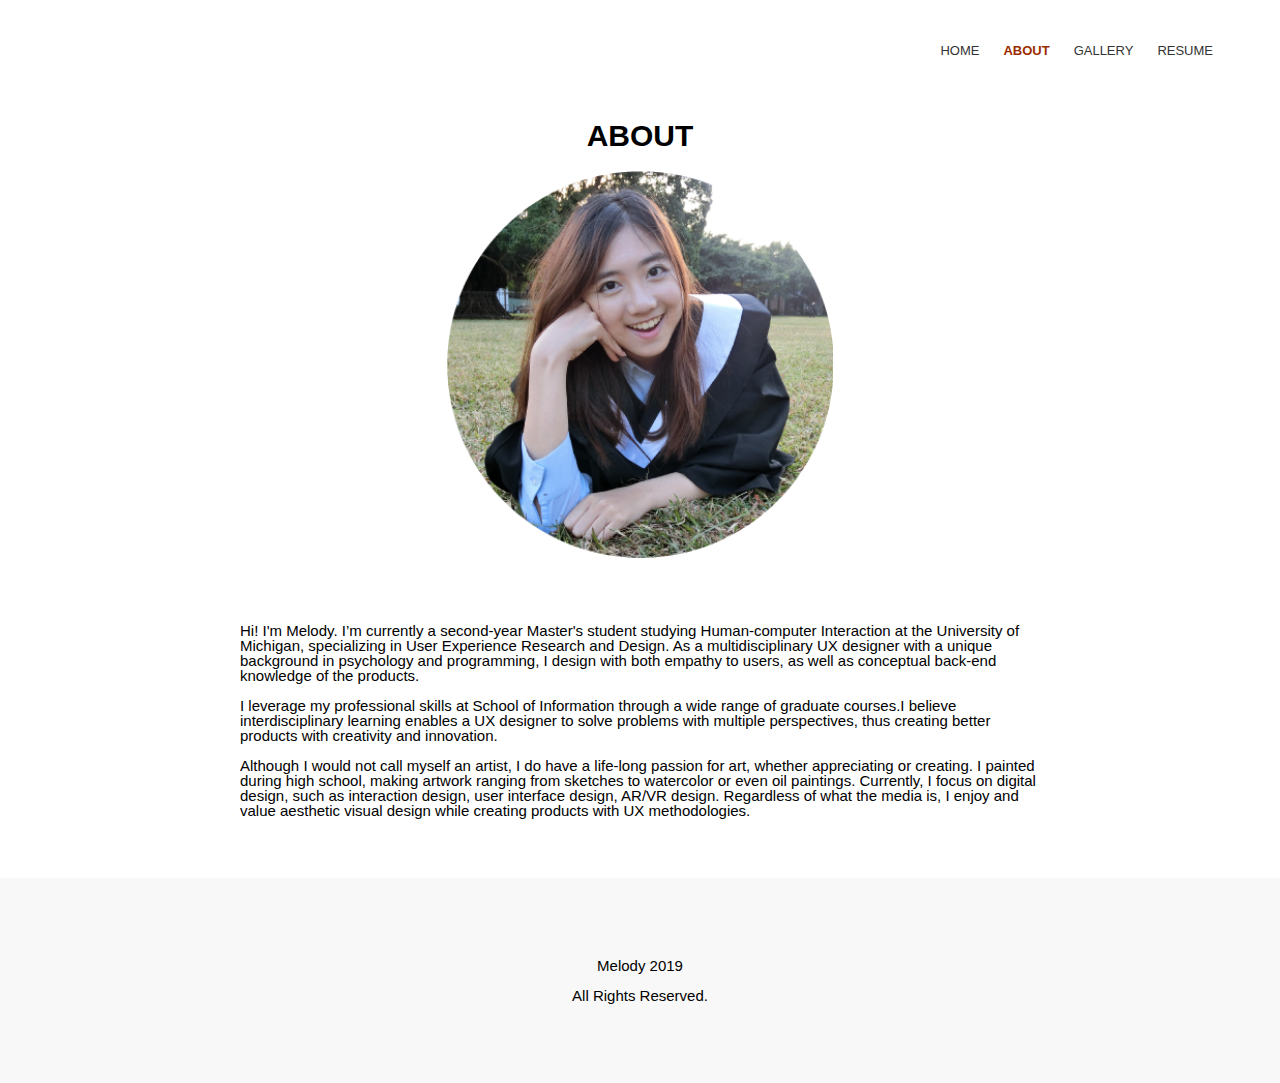
<file: about.html>
<!DOCTYPE html>
<html lang="en">
<head>
  <meta charset="UTF-8">
  <meta name="viewport" content="width=device-width, initial-scale=1.0">
  <meta http-equiv="X-UA-Compatible" content="ie=edge">
  <title>ABOUT</title>
  <link href="css/html5reset.css" rel="stylesheet">
  <link href="css/main.css" rel="stylesheet">
</head>
<body>
  <a href="#content" class="setting skip">Skip to content</a>
<header>
  <div class="container clearfix">
    <nav>
      <ul class="clearfix">
        <li><a href="index.html">home</a></li>
        <li class="active"><a href="#"><strong>about</strong></a></li>
        <li><a href="gallery.html">gallery</a></li>
        <li><a href="resume.html">resume</a></li>
      </ul>
    </nav>
  </div>
</header>

<main>
  <div class="container text-center">
    <h1>ABOUT</h1>
    <div id="gallery-block"><img src="images/headshot.png" alt=""></div>
  </div>

  <div id="content" class="container-intro">
    <p>
      Hi! I'm Melody.
      I’m currently a second-year Master's student studying Human-computer Interaction at the University of Michigan, specializing in User Experience Research and Design. As a multidisciplinary UX designer with a unique background in psychology and programming, I design with both empathy to users, as well as conceptual back-end knowledge of the products.<br><br>
      
      I leverage my professional skills at School of Information through a wide range of graduate courses.I believe interdisciplinary learning enables a UX designer to solve problems with multiple perspectives, thus creating better products with creativity and innovation.<br><br>
      
      Although I would not call myself an artist, I do have a life-long passion for art, whether appreciating or creating. I painted during high school, making artwork ranging from sketches to watercolor or even oil paintings.  Currently, I focus on digital design, such as interaction design, user interface design, AR/VR design. Regardless of what the media is, I enjoy and value aesthetic visual design while creating products with UX methodologies.  
    </p>
  </div>
</main>

<footer>
  <div class="container clearfix text-center">
      <p>Melody 2019<br><br>All Rights Reserved.</p>
  </div>
</footer>
</body>
</html>
</file>
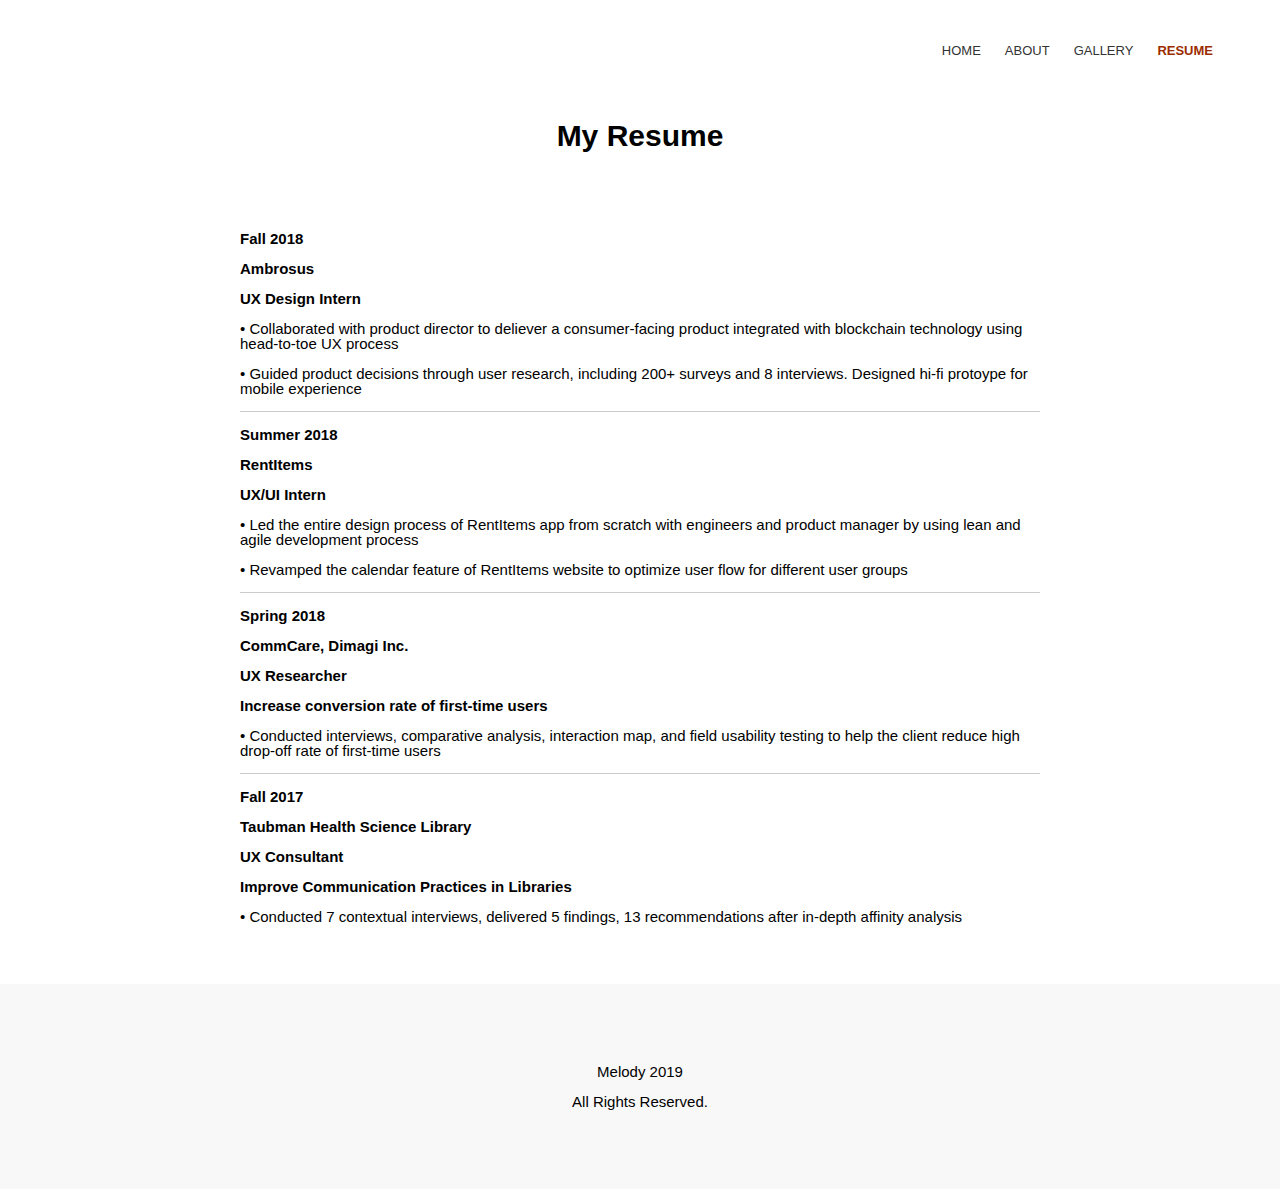
<file: resume.html>
<!DOCTYPE html>
<html lang="en">
<head>
  <meta charset="UTF-8">
  <meta name="viewport" content="width=device-width, initial-scale=1.0">
  <meta http-equiv="X-UA-Compatible" content="ie=edge">
  <title>RESUME</title>
  <link href="css/html5reset.css" rel="stylesheet">
  <link href="css/main.css" rel="stylesheet">
</head>
<body>
  <a href="#content" class="setting skip">Skip to content</a>
<header>
  <div class="container clearfix">
    <nav>
      <ul class="clearfix">
        <li><a href="index.html">home</a></li>
        <li><a href="about.html">about</a></li>
        <li><a href="gallery.html">gallery</a></li>
        <li class="active"><a href="#"><strong>resume</strong></a></li>
      </ul>
    </nav>
  </div>
</header>

<main>
  <div class="container text-center">
      <h1>My Resume</h1>
  </div>
  <div id="content" class="container-intro">
    <h2>Fall 2018<br><br>Ambrosus<br><br>UX Design Intern</h2><br>
    <p>• Collaborated with product director to deliever a consumer-facing product integrated with blockchain technology using head-to-toe UX process</p><br>
    <p>• Guided product decisions through user research, including 200+ surveys and 8 interviews. Designed hi-fi protoype for mobile experience</p>
    <hr>

    <h2>Summer 2018<br><br>RentItems<br><br>UX/UI Intern</h2><br>
    <p>• Led the entire design process of RentItems app from scratch with engineers and product manager by using lean and agile development process</p><br>
    <p>• Revamped the calendar feature of RentItems website to optimize user flow for different user groups</p>
    <hr>

    <h2>Spring 2018<br><br>CommCare, Dimagi Inc.<br><br>UX Researcher</h2><br>
    <h3>Increase conversion rate of first-time users</h3><br>
    <p>• Conducted interviews, comparative analysis, interaction map, and field usability testing to help the client reduce high drop-off rate of first-time users</p>
    <hr>

    <h2>Fall 2017<br><br>Taubman Health Science Library<br><br>UX Consultant</h2><br>
    <h3>Improve Communication Practices in Libraries</h3><br>
    <p>• Conducted 7 contextual interviews, delivered 5 findings, 13 recommendations after in-depth affinity analysis</p>
  </div>
</main>

<footer>
    <div class="container clearfix text-center">
        <p>Melody 2019<br><br>All Rights Reserved.</p>
    </div>
  </footer>
</body>
</html>
</file>
<file: css/main.css>
div img {
  width: 33%;
}

.gallery-block {
  display: inline;
}

.clearfix:after,
.row:after {
  content: "";
  display: table;
  clear: both;
}

.text-center {
  text-align: center!important;
}

.container {
  display: block;
  width: 1170px;
  margin: 0 auto;
}

.container-intro {
  padding: 60px;
  display: block;
  width: 800px;
  margin: 0 auto;
}

.container.full-width {
  /*== .container.full-width*/
  width: 100%;
}

ul,li {
  list-style: none;
}

nav {
  float: right;
  text-transform: uppercase;
  line-height: 100px;
}

nav li {
  float: left;
}

nav a {
  padding: 0 12px;
  color: #333;
  text-decoration: none;
  font-size: 13px;
}

nav .active a {
  color: #9C2C00;
}

body {
  font-family: 'Source Sans Pro', sans-serif;
  font-size: 15px;
  font-weight: 400;
  -webkit-font-smoothing: antialiased;
  -moz-font-smoothing: antialiased;
}

footer {
  background: #f8f8f8;
  position: relative;
  padding: 80px 0;
}

.skip {
  position: absolute;
  top: -1000px;
  left: -1000px;
  height: 1px;
  width: 1px;
  text-align: left;
  overflow: hidden;
}

.setting {
  color: transparent;
}

a.skip:active, 
a.skip:focus, 
a.skip:hover {
  text-decoration: none;
  color: black;
  left: 0; 
  top: 0;
  width: auto; 
  height: auto; 
  overflow: visible; 
}

/*! normalize.css v8.0.0 | MIT License | github.com/necolas/normalize.css */

/* Document
   ========================================================================== */

/**
 * 1. Correct the line height in all browsers.
 * 2. Prevent adjustments of font size after orientation changes in iOS.
 */

 html {
  line-height: 1.15; /* 1 */
  -webkit-text-size-adjust: 100%; /* 2 */
}

/* Sections
   ========================================================================== */

/**
 * Remove the margin in all browsers.
 */

body {
  margin: 0;
}

/**
 * Correct the font size and margin on `h1` elements within `section` and
 * `article` contexts in Chrome, Firefox, and Safari.
 */

h1 {
  font-size: 2em;
  margin: 0.67em 0;
}

/* Grouping content
   ========================================================================== */

/**
 * 1. Add the correct box sizing in Firefox.
 * 2. Show the overflow in Edge and IE.
 */

hr {
  box-sizing: content-box; /* 1 */
  height: 0; /* 1 */
  overflow: visible; /* 2 */
}

/**
 * 1. Correct the inheritance and scaling of font size in all browsers.
 * 2. Correct the odd `em` font sizing in all browsers.
 */

pre {
  font-family: monospace, monospace; /* 1 */
  font-size: 1em; /* 2 */
}

/* Text-level semantics
   ========================================================================== */

/**
 * Remove the gray background on active links in IE 10.
 */

a {
  background-color: transparent;
}

/**
 * 1. Remove the bottom border in Chrome 57-
 * 2. Add the correct text decoration in Chrome, Edge, IE, Opera, and Safari.
 */

abbr[title] {
  border-bottom: none; /* 1 */
  text-decoration: underline; /* 2 */
  text-decoration: underline dotted; /* 2 */
}

/**
 * Add the correct font weight in Chrome, Edge, and Safari.
 */

b,
strong {
  font-weight: bolder;
}

/**
 * 1. Correct the inheritance and scaling of font size in all browsers.
 * 2. Correct the odd `em` font sizing in all browsers.
 */

code,
kbd,
samp {
  font-family: monospace, monospace; /* 1 */
  font-size: 1em; /* 2 */
}

/**
 * Add the correct font size in all browsers.
 */

small {
  font-size: 80%;
}

/**
 * Prevent `sub` and `sup` elements from affecting the line height in
 * all browsers.
 */

sub,
sup {
  font-size: 75%;
  line-height: 0;
  position: relative;
  vertical-align: baseline;
}

sub {
  bottom: -0.25em;
}

sup {
  top: -0.5em;
}

/* Embedded content
   ========================================================================== */

/**
 * Remove the border on images inside links in IE 10.
 */

img {
  border-style: none;
}

/* Forms
   ========================================================================== */

/**
 * 1. Change the font styles in all browsers.
 * 2. Remove the margin in Firefox and Safari.
 */

button,
input,
optgroup,
select,
textarea {
  font-family: inherit; /* 1 */
  font-size: 100%; /* 1 */
  line-height: 1.15; /* 1 */
  margin: 0; /* 2 */
}

/**
 * Show the overflow in IE.
 * 1. Show the overflow in Edge.
 */

button,
input { /* 1 */
  overflow: visible;
}

/**
 * Remove the inheritance of text transform in Edge, Firefox, and IE.
 * 1. Remove the inheritance of text transform in Firefox.
 */

button,
select { /* 1 */
  text-transform: none;
}

/**
 * Correct the inability to style clickable types in iOS and Safari.
 */

button,
[type="button"],
[type="reset"],
[type="submit"] {
  -webkit-appearance: button;
}

/**
 * Remove the inner border and padding in Firefox.
 */

button::-moz-focus-inner,
[type="button"]::-moz-focus-inner,
[type="reset"]::-moz-focus-inner,
[type="submit"]::-moz-focus-inner {
  border-style: none;
  padding: 0;
}

/**
 * Restore the focus styles unset by the previous rule.
 */

button:-moz-focusring,
[type="button"]:-moz-focusring,
[type="reset"]:-moz-focusring,
[type="submit"]:-moz-focusring {
  outline: 1px dotted ButtonText;
}

/**
 * Correct the padding in Firefox.
 */

fieldset {
  padding: 0.35em 0.75em 0.625em;
}

/**
 * 1. Correct the text wrapping in Edge and IE.
 * 2. Correct the color inheritance from `fieldset` elements in IE.
 * 3. Remove the padding so developers are not caught out when they zero out
 *    `fieldset` elements in all browsers.
 */

legend {
  box-sizing: border-box; /* 1 */
  color: inherit; /* 2 */
  display: table; /* 1 */
  max-width: 100%; /* 1 */
  padding: 0; /* 3 */
  white-space: normal; /* 1 */
}

/**
 * Add the correct vertical alignment in Chrome, Firefox, and Opera.
 */

progress {
  vertical-align: baseline;
}

/**
 * Remove the default vertical scrollbar in IE 10+.
 */

textarea {
  overflow: auto;
}

/**
 * 1. Add the correct box sizing in IE 10.
 * 2. Remove the padding in IE 10.
 */

[type="checkbox"],
[type="radio"] {
  box-sizing: border-box; /* 1 */
  padding: 0; /* 2 */
}

/**
 * Correct the cursor style of increment and decrement buttons in Chrome.
 */

[type="number"]::-webkit-inner-spin-button,
[type="number"]::-webkit-outer-spin-button {
  height: auto;
}

/**
 * 1. Correct the odd appearance in Chrome and Safari.
 * 2. Correct the outline style in Safari.
 */

[type="search"] {
  -webkit-appearance: textfield; /* 1 */
  outline-offset: -2px; /* 2 */
}

/**
 * Remove the inner padding in Chrome and Safari on macOS.
 */

[type="search"]::-webkit-search-decoration {
  -webkit-appearance: none;
}

/**
 * 1. Correct the inability to style clickable types in iOS and Safari.
 * 2. Change font properties to `inherit` in Safari.
 */

::-webkit-file-upload-button {
  -webkit-appearance: button; /* 1 */
  font: inherit; /* 2 */
}

/* Interactive
   ========================================================================== */

/*
 * Add the correct display in Edge, IE 10+, and Firefox.
 */

details {
  display: block;
}

/*
 * Add the correct display in all browsers.
 */

summary {
  display: list-item;
}

/* Misc
   ========================================================================== */

/**
 * Add the correct display in IE 10+.
 */

template {
  display: none;
}

/**
 * Add the correct display in IE 10.
 */

[hidden] {
  display: none;
}
</file>
